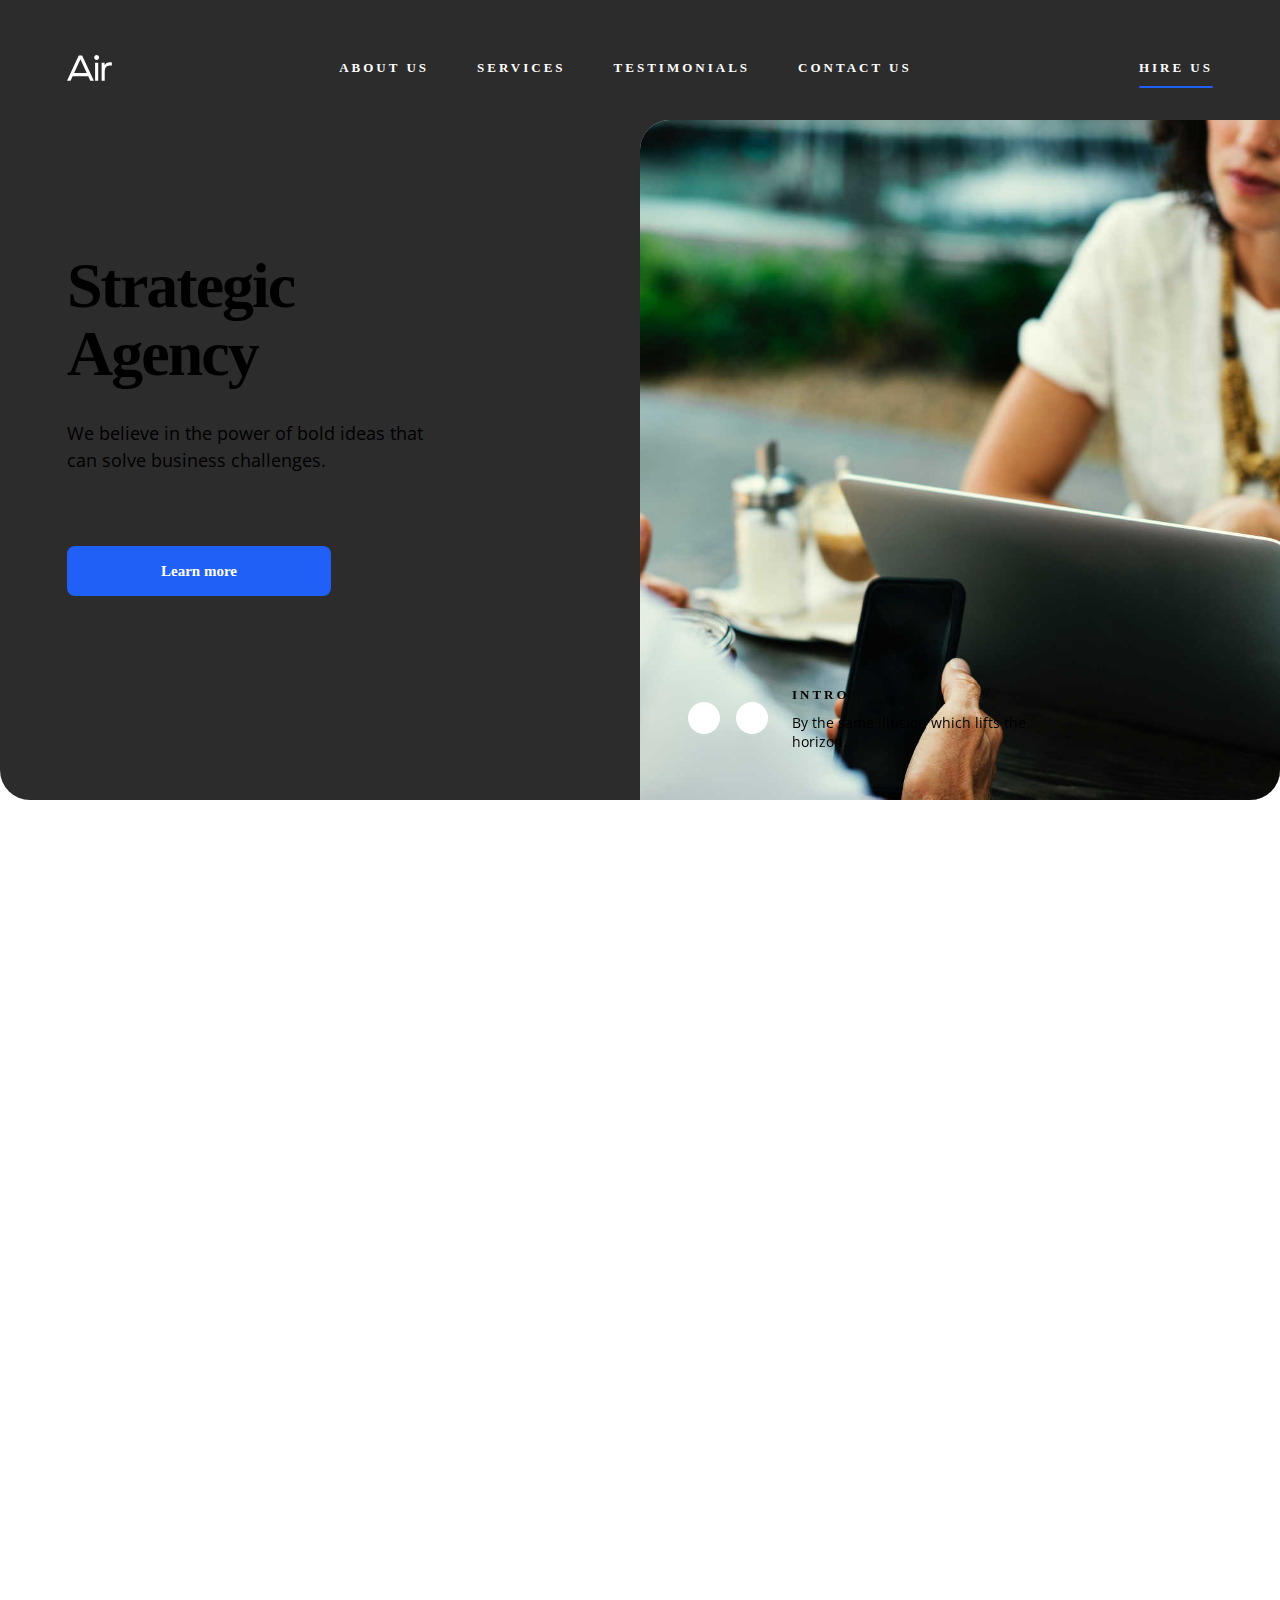
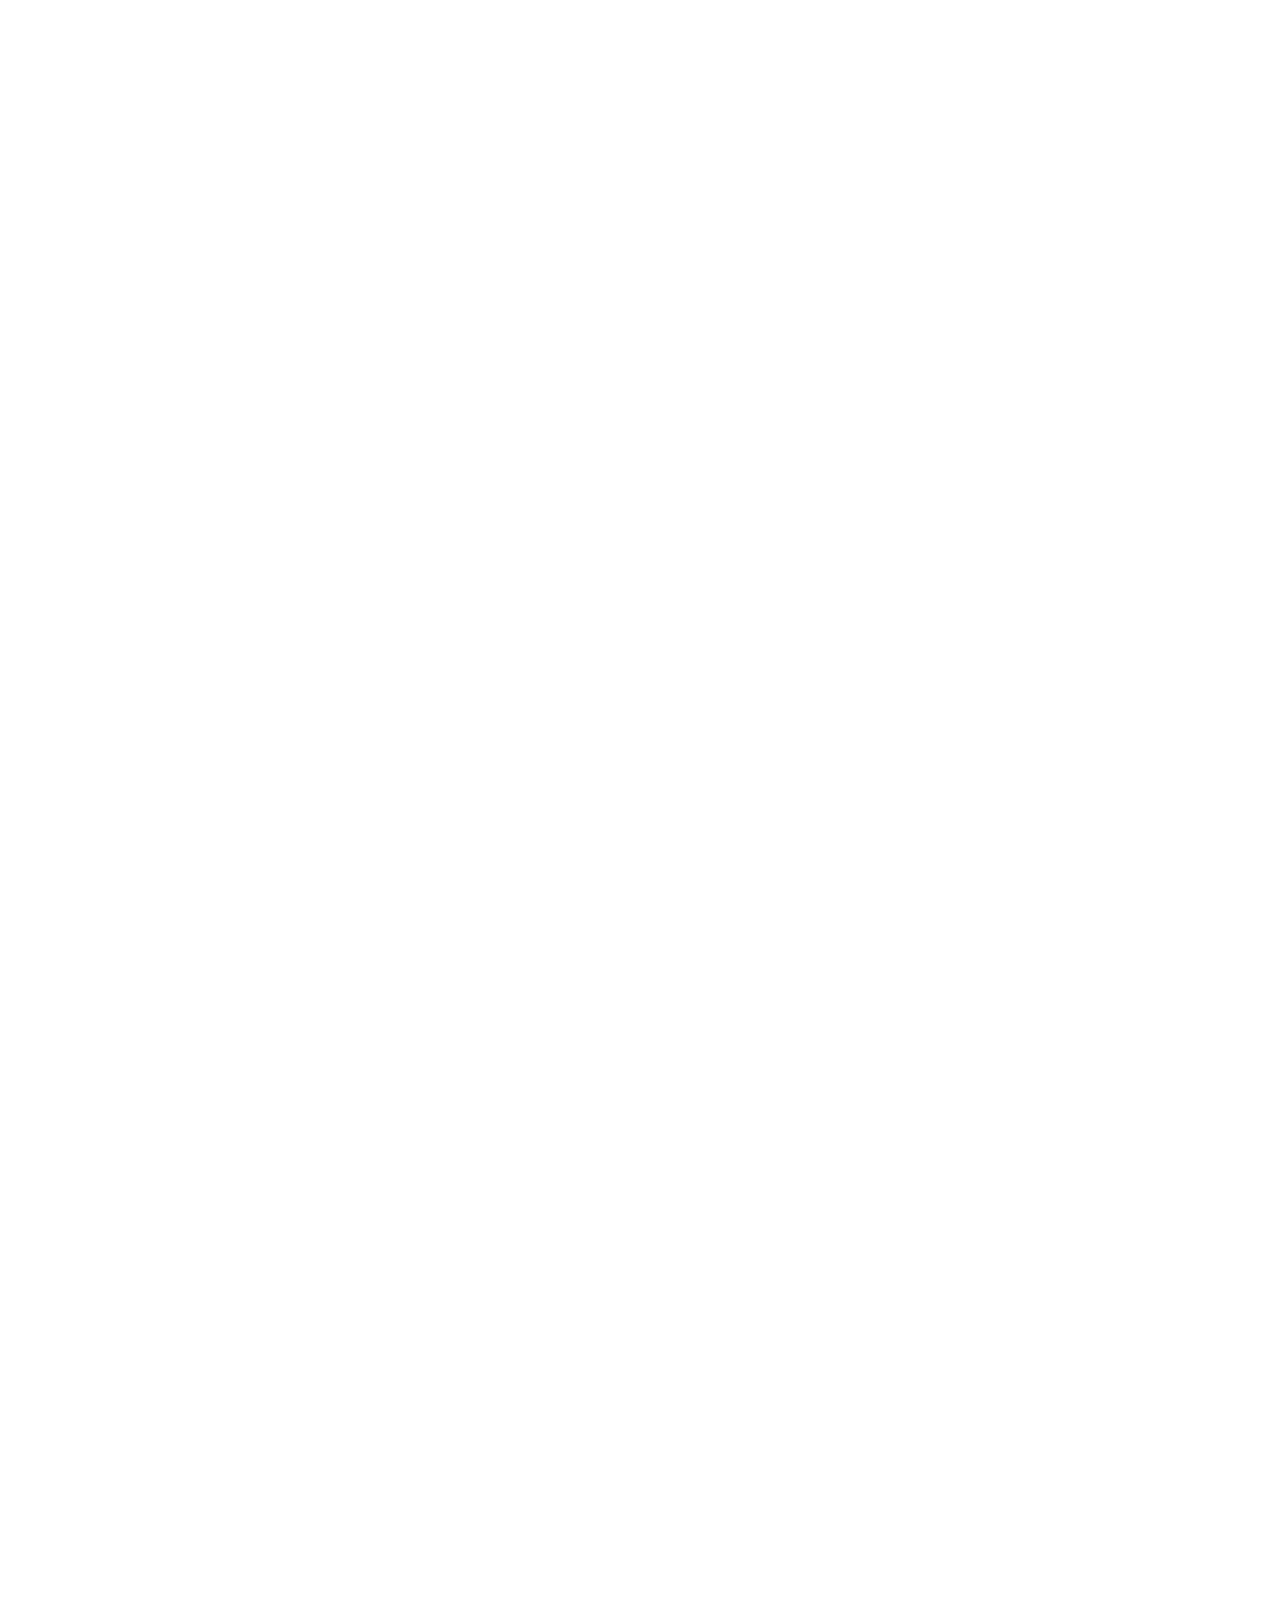
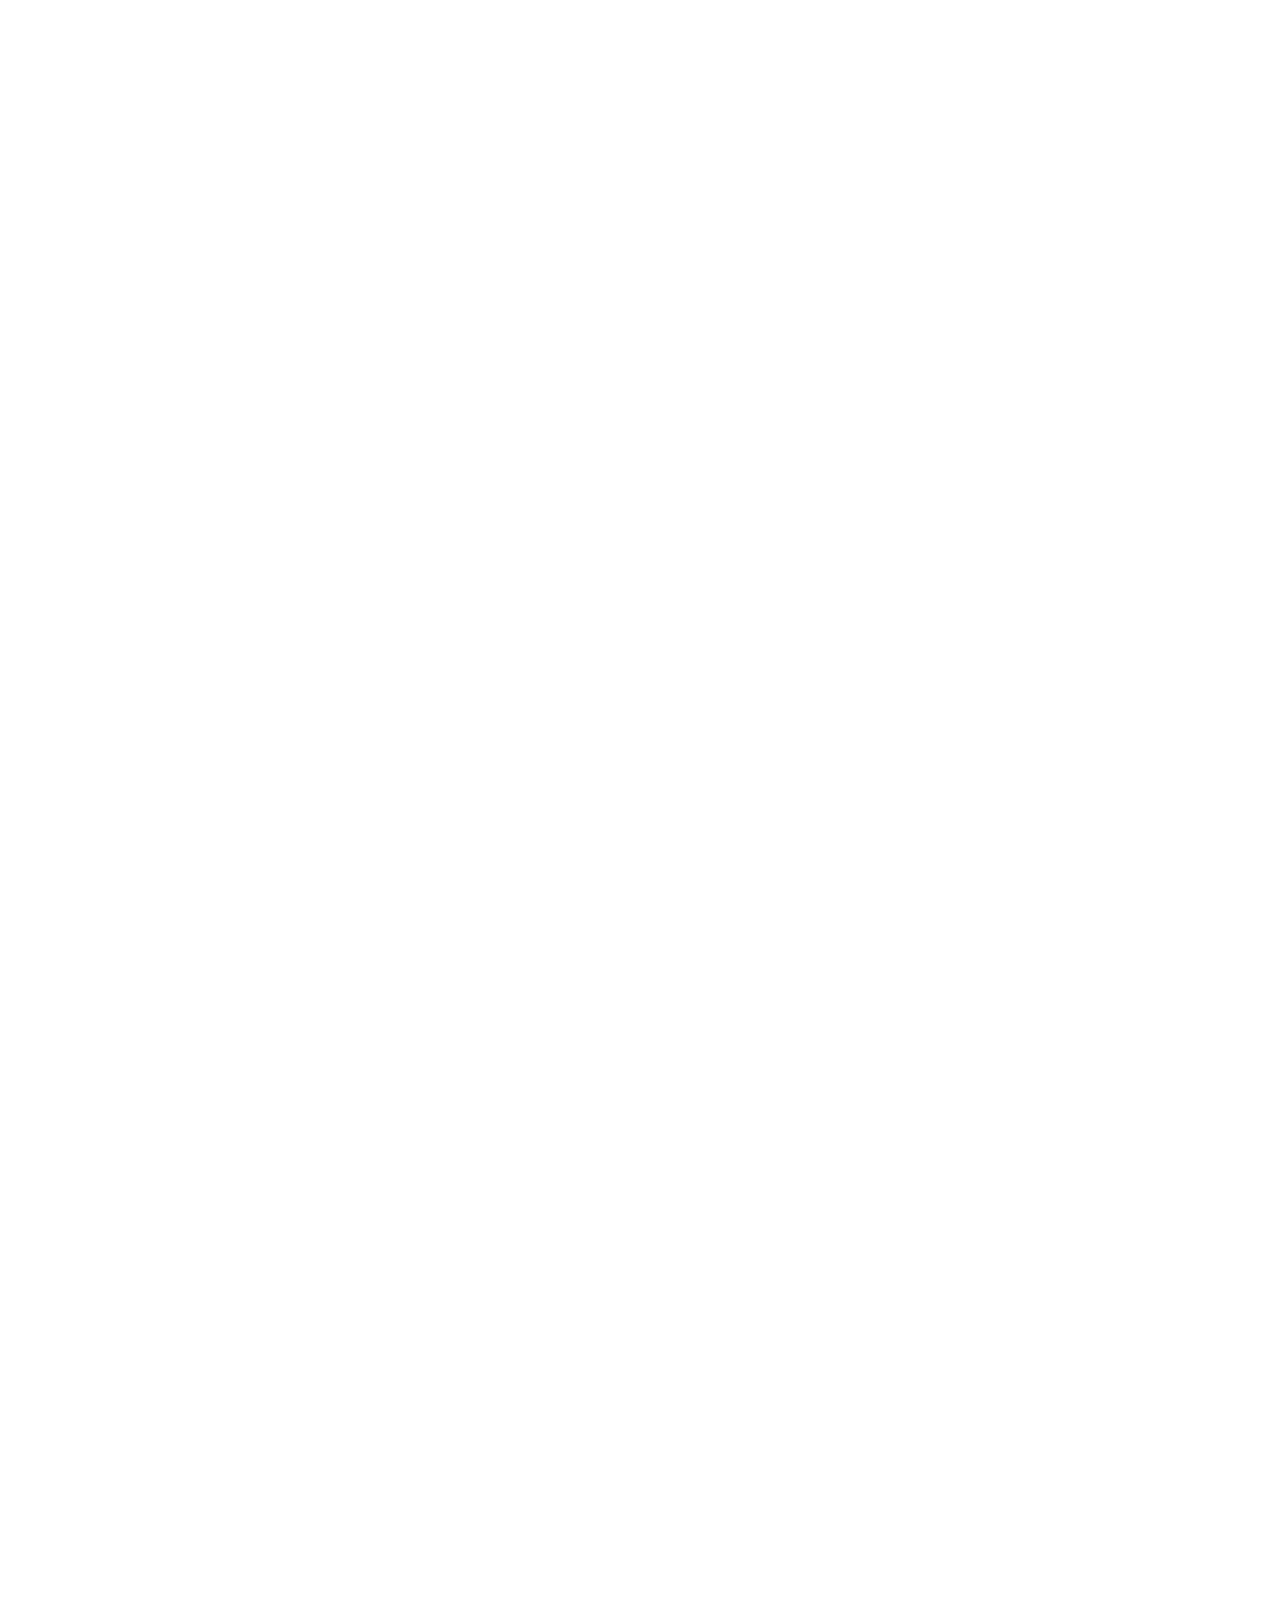
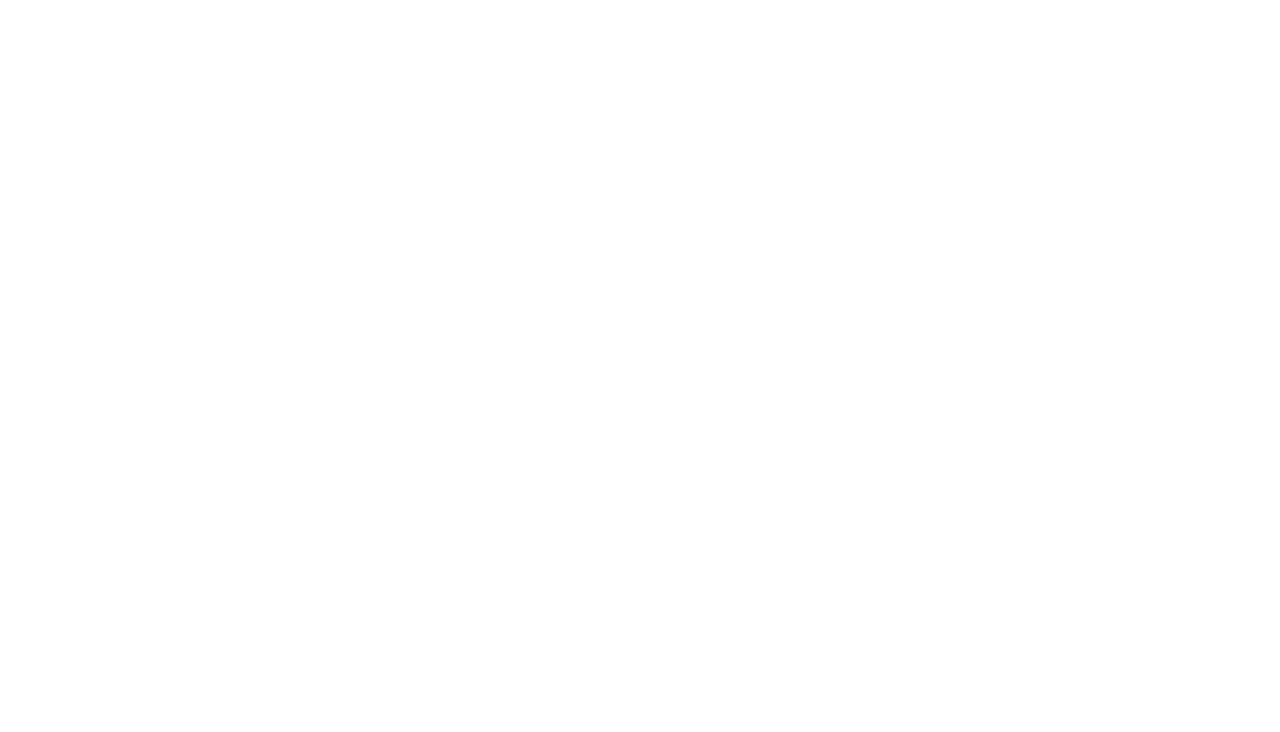
<file: index.html>
<!DOCTYPE html><html lang="en"><head><meta charset="UTF-8"><meta name="viewport" content="width=device-width, initial-scale=1.0"><title>Dia</title><link rel="preconnect" href="https://fonts.googleapis.com"><link rel="preconnect" href="https://fonts.gstatic.com"><link href="https://fonts.googleapis.com/css2?family=Open+Sans:wght@400;600&family=Poppins:wght@600;700&display=swap" rel="stylesheet"><link rel="shortcut icon" href="dia-logo.848a9424.svg" type="image/x-icon"><link rel="stylesheet" href="https://cdn.jsdelivr.net/npm/swiper@8/swiper-bundle.min.css"><link href="https://unpkg.com/aos@2.3.1/dist/aos.css" rel="stylesheet"><link rel="stylesheet" href="main.5cb289ab.css"></head><body class="page__body"> <header class="page__header header page__section" id="home" data-aos="new-animation"> <div class="container"> <div class="header__content"> <div class="header__top"> <div class="header__top-left"> <a href="#" class="logo"> <img src="Air.71e8cf13.svg" alt="Air" class="logo__image"> </a> <a href="#menu" class="icon icon--burger"></a> </div> <ul class="header__list"> <li class="header__item"> <a href="#about-us" class="header__link">About us</a> </li> <li class="header__item"> <a href="#services" class="header__link">Services</a> </li> <li class="header__item"> <a href="#testimonials" class="header__link">Testimonials</a> </li> <li class="header__item"> <a href="#contact-us" class="header__link">Contact Us</a> </li> </ul> <a href="#form" class="header__link header__link--underscore">Hire us</a> </div> <h1 class="header__title">Strategic Agency</h1> <p class="header__description"> We believe in the power of bold ideas that can solve business challenges. </p> <a href="#learn-more" class="button header__button"> Learn more </a> </div> </div> <div class="swiper slider header__slider" id="slider"> <div class="swiper-wrapper slider__container"> <div class="swiper-slide slider__slide"> <div class="slider__image-container"> <img src="slide-img-1.0aa9c0ff.jpg" alt="Slide1" class="slider__image"> </div> </div> <div class="swiper-slide slider__slide"> <div class="slider__image-container"> <img src="slide-img-2.982173fe.jpg" alt="Slide2" class="slider__image"> </div> </div> <div class="swiper-slide slider__slide"> <div class="slider__image-container"> <img src="slide-img-3.641d474f.jpg" alt="Slide3" class="slider__image"> </div> </div> </div> <div class="slider__bottom"> <div class="slider__button-container"> <div class="slider__button--prev slider__button"></div> <div class="slider__button--next slider__button"></div> </div> <div class="wrapper"> <h2 class="slider__title">INtro</h2> <p class="slider__description"> By the same illusion which lifts the <br> horizon. </p> </div> </div> </div> </header> <nav class="menu page__menu" id="menu"> <div class="container"> <div class="menu__top"> <a href="#" class="logo"> <img src="Air.71e8cf13.svg" alt="Air" class="logo__image"> <a href="#header" class="icon icon--cross"></a> </a> </div> <ul class="menu__list"> <li class="menu__item"> <a href="#home" class="menu__link">Home</a> </li> <li class="menu__item"> <a href="#about-us" class="menu__link">About us</a> </li> <li class="menu__item"> <a href="#services" class="menu__link">Services</a> </li> <li class="menu__item"> <a href="#testimonials" class="menu__link">Testimonials</a> </li> <li class="menu__item"> <a href="#contact-us" class="menu__link">Contact Us</a> </li> </ul> <a href="tel:654 321 987" class="menu__link menu__link--action menu__link--call-us"> Call us </a> <a href="tel:654 321 987" class="menu__link menu__link--action">654 321 987</a> </div> </nav> <main class="page__main"> <section class="page__section about" id="about-us"> <div class="container"> <h3 class="page__section-title" data-aos="fade-up" data-aos-anchor-placement="bottom-bottom"> Who we are </h3> <p class="page__section-description" data-aos="fade-up" data-aos-anchor-placement="bottom-bottom"> We embrace a strategic approach to creative ideas. We are interested in people and human relationships. This is the main thing you need to know about us. We believe in the power of bold ideas that can solve business challenges. </p> </div> </section> <section class="page__section expertise" id="learn-more" data-aos="fade-up"> <div class="container"> <div class="expertise__content"> <h2 class="expertise__title">Our expertise</h2> <div class="expertise__info-container"> <div class="expertise-card expertise__item" data-aos="flip-left" data-aos-anchor-placement="top-bottom"> <div class="expertise-card__image-container"> <img src="what-we-do-1.16002575.jpg" alt="Branding"> </div> <h4 class="expertise-card__title">Branding</h4> <p class="expertise-card__description"> We create additional value for companies, products, services as well as verbal and visual ways to deliver it to the audience. </p> </div> <div class="expertise-card expertise__item" data-aos="flip-left" data-aos-anchor-placement="top-bottom"> <div class="expertise-card__image-container"> <img src="what-we-do-2.0411a9be.jpg" alt="Communication"> </div> <h4 class="expertise-card__title">Communication</h4> <p class="expertise-card__description"> We strive to create communications that can increase media performance. We use everything — words, meanings, stories, art, movies. </p> </div> <div class="expertise-card expertise__item" data-aos="flip-left" data-aos-anchor-placement="top-bottom"> <div class="expertise-card__image-container"> <img src="what-we-do-3.74f15f36.jpg" alt="Strategy"> </div> <h4 class="expertise-card__title">Strategy</h4> <p class="expertise-card__description"> We create business growth strategies, from the moment of its birth to the achievement of the necessary business indicators. </p> </div> </div> </div> </div> </section> <section class="page__section services page__section--services" id="services"> <div class="container container--width"> <div class="services__text-block" data-aos="zoom-in-right"> <h2 class="services__title">Services</h2> <h3 class="services__second-title page__section-title">Air is a full service creative agency</h3> <p class="services__description"> Deep analytics, strong strategy and bright creative ideas. <br><br> We are sure that first-rate job is possible only if all three components are united. </p> </div> <div class="services__blocks" data-aos="new-animation"> <div class="services__blocks-wrapper"> <article class="process services__item"> <h4 class="process__title">001</h4> <p class="process__description"> Brand Development <br> Copywriting <br> Logo & Webite Design <br> Packaging </p> <a href="#learn-more" class="process__link">Learn more</a> </article> <article class="process services__item"> <h4 class="process__title">002</h4> <p class="process__description"> Сontent Production<br> Graphic Design<br> Video Production<br> Post Production </p> <a href="#learn-more" class="process__link">Learn more</a> </article> </div> <div class="services__blocks-wrapper services__blocks-wrapper--right"> <article class="process services__item"> <h4 class="process__title">003</h4> <p class="process__description"> Marketing Strategy<br> Email Marketing<br> Paid Advertising<br> Blog Content & SEO </p> <a href="#learn-more" class="process__link">Learn more</a> </article> <article class="process services__item"> <h4 class="process__title">004</h4> <p class="process__description"> Digital Communications <br> Influencer Marketing<br> Product Placements<br> Strategic Partnerships </p> <a href="#learn-more" class="process__link">Learn more</a> </article> </div> </div> </div> </section> <section class="page__section testimonials" id="testimonials"> <div class="container"> <div class="testimonials__content"> <div class="testimonials__text-block" data-aos="zoom-in-right"> <h2 class="testimonials__title">Testimonials</h2> <h3 class="testimonials__second-title page__section-title">What people say</h3> </div> <div class="testimonials__cards" data-aos="flip-left" data-aos-easing="ease-out-cubic" data-aos-duration="500"> <article class="card testimonials__card"> <div class="card__image-wrapper"> <div class="card__item card__item--1"></div> <div class="card__item card__item--2"></div> <div class="card__image-container"> <img src="testimonial-ava-1.6f1fe778.jpg" alt="Tal Gilad" class="card__image"> </div> </div> <p class="card__description"> AIR’s ideas are refreshing and out of the box. Authentic team that focuses on the important path of the brand. </p> <p class="card__name">Tal Gilad</p> <p class="card__profession">Teach for America</p> </article> <article class="card testimonials__card"> <div class="card__image-wrapper"> <div class="card__item card__item--1"></div> <div class="card__item card__item--2"></div> <div class="card__image-container"> <img src="testimonial-ava-2.7495f7c3.jpg" alt="Azadeh Hawkins" class="card__image"> </div> </div> <p class="card__description"> AIR is an exceptional agency that leads with creative talent, first-class account servicing. </p> <p class="card__name">Azadeh Hawkins</p> <p class="card__profession">Hawkins Consulting</p> </article> <article class="card testimonials__card"> <div class="card__image-wrapper"> <div class="card__item card__item--1"></div> <div class="card__item card__item--2"></div> <div class="card__image-container"> <img src="testimonial-ava-3.cd95efc1.jpg" alt="Michel Grover" class="card__image"> </div> </div> <p class="card__description"> AIR raises the agency bar to stratospheric heights on both creative output and client service. </p> <p class="card__name">Michel Grover</p> <p class="card__profession">Hulu</p> </article> </div> </div> </div> </section> <section class="page__section apply" data-aos="fade-up"> <div class="container" data-aos="new-animation"> <h2 class="apply__title">Vision, Passion, Results</h2> <p class="apply__description page__section-description"> We are sure that first-rate job is possible only if all three components are united. </p> <a href="#form" class="button apply__button">Apply</a> </div> </section> </main> <footer class="page__footer footer" data-aos="fade-up" data-aos-anchor-placement="top-bottom"> <div class="container"> <div class="footer__container-desktop page__footer-section" data-aos="new-animation"> <form action="#" method="post" class="form footer__form page__footer-section" id="form"> <h2 class="form__title footer__form-title"> Send us a message </h2> <input type="email" class="form__field footer__form-field" placeholder="Your e-mail" required> <input type="text" class="form__field footer__form-field" placeholder="Your name" required> <textarea name="message" placeholder="Your message" class="form__field form__field--textarea footer__form-field" minlength="160"></textarea> <button class="button form__button">Send</button> </form> <div class="contact-us page__footer-section" id="contact-us"> <h2 class="contact-us__title">Contact us</h2> <div class="contact-us__info-container"> <h3 class="contact-us__info-title">Call us</h3> <a href="tel:654 321 987" class="contact-us__info-description"> 654 321 987 </a> </div> <div class="contact-us__info-container"> <h3 class="contact-us__info-title">Visit us</h3> <a href="https://goo.gl/maps/A97ygV1aTYZCSbAY7" target="_blank" class="contact-us__info-description"> 2905 West Drive, Buffalo Grove </a> </div> <div class="contact-us__info-container"> <h3 class="contact-us__info-title">our socials</h3> <div class="contact-us__info-description-container"> <a href="#facebook" class="contact-us__info-description" target="_blank"> <div class="contact-us__info-image contact-us__info-image--facebook"> </div> </a> <a href="#twitter" class="contact-us__info-description" target="_blank"> <div class="contact-us__info-image contact-us__info-image--twitter"></div> </a> <a href="#instagram" class="contact-us__info-description" target="_blank"> <div class="contact-us__info-image contact-us__info-image--instagram"></div> </a> </div> </div> </div> </div> <div class="footer__navigation" data-aos="new-animation" data-aos-anchor-placement="top-bottom"> <a href="#" class="logo footer__logo"> <img src="Air.71e8cf13.svg" alt="Air logo" class="logo__image"> </a> <nav class="footer-nav"> <ul class="footer-nav__list"> <li class="footer-nav__item"> <a href="#about-us" class="footer-nav__link">About us</a> </li> <li class="footer-nav__item"> <a href="#home" class="footer-nav__link">Home</a> </li> <li class="footer-nav__item"> <a href="#learn-more" class="footer-nav__link">Work</a> </li> <li class="footer-nav__item"> <a href="#services" class="footer-nav__link">Services</a> </li> <li class="footer-nav__item"> <a href="#contact-us" class="footer-nav__link">Contact Us</a> </li> </ul> </nav> </div> </div> </footer> <script src="https://unpkg.com/aos@2.3.1/dist/aos.js"></script> <script src="https://cdn.jsdelivr.net/npm/swiper@8/swiper-bundle.min.js"></script> <script>AOS.init(),new Swiper(".slider",{effect:"fade",slidesPerView:1,spaceBetween:30,speed:1e3,allowTouchMove:!1,loop:!0,navigation:{nextEl:".slider__button--next",prevEl:".slider__button--prev"},autoplay:{delay:5e3,disableOnInteraction:!1,reverseDirection:!0}});</script> <script type="text/javascript" src="main.6c7e9793.js"></script> </body></html>
</file>
<file: main.5cb289ab.css>
[data-aos=new-animation]{opacity:0;transition:opacity .3s}[data-aos=new-animation].aos-animate{opacity:1}a,abbr,applet,article,big,blockquote,body,button,canvas,cite,code,del,details,dfn,div,em,embed,fieldset,figure,footer,form,h1,h2,h3,h4,h5,h6,header,html,img,label,legend,li,nav,ol,p,pre,q,s,section,span,strong,ul{margin:0;padding:0;border:0;font-size:100%;vertical-align:baseline}*{box-sizing:border-box}ol,ul{list-style:none}a{text-decoration:none}.page{color:#fff;font-family:Poppins,sans-serif;background-color:#f2f6fa;scroll-behavior:smooth}.page__body--with-menu{overflow:hidden}.page__menu{position:fixed;top:0;left:0;right:0;transform:translateX(-100%);transition:transform .3s}.page__menu:target{transform:translateX(0)}.page__section{margin-bottom:120px}@media (min-width:640px){.page__section{margin-bottom:148px}}@media (min-width:1024px){.page__section--services{margin-bottom:280px}}.page__section-title{color:#253757;font-weight:600;font-size:32px;line-height:150%;text-align:center;margin-bottom:24px}@media (min-width:640px){.page__section-title{margin-bottom:16px}}.page__section-description{font-family:Open Sans,sans-serif;font-weight:600;font-size:22px;line-height:150%;text-align:center;color:#6c788b;max-width:558px;margin:0 auto}@media (min-width:1024px){.page__section-description{max-width:716px}}.page__footer-section:not(:last-child){margin-bottom:80px}@media (min-width:640px){.page__footer-section:not(:last-child){margin-bottom:120px}}@media (min-width:1024px){.page__footer-section:not(:last-child){margin-bottom:50px}}.card{position:relative;display:flex;flex-direction:column;align-items:center;padding:76px 42px 32px;--image-size:110px;background-color:#fff;box-shadow:0 9px 18px rgba(37,41,49,.03);border-radius:16px}.card__image-wrapper{position:relative;margin-bottom:100px}@media (min-width:640px){.card__image-wrapper{margin-bottom:120px}}.card__item{position:absolute;width:110px;height:45px;top:0;left:0;content:"";background:#2060f6;border-radius:12px;transform:rotate(-60deg)}@media (min-width:640px){.card__item{width:139px;height:56px}}@media (min-width:1024px){.card__item{width:110px;height:45px}}@media (min-width:1600px){.card__item{width:139px;height:56px}}.card__item--1{top:-4%;left:-35%}.card__item--2{top:65%;left:35%}.card__image-container{position:relative;width:var(--image-size);height:var(--image-size);overflow:hidden;border-radius:50%;z-index:2}@media (min-width:640px){.card__image-container{--image-size:140px}}@media (min-width:1024px){.card__image-container{--image-size:110px}}@media (min-width:1600px){.card__image-container{--image-size:140px}}.card__image{display:block;width:100%;height:100%;object-fit:cover;object-position:center}.card__description{position:relative;margin-bottom:16px;font-family:Open Sans,sans-serif;font-weight:600;font-size:13px;line-height:150%;color:#6c788b;text-align:center}@media (min-width:1024px){.card__description{max-width:190px}}@media (min-width:1600px){.card__description{max-width:250px}}.card__description:before{position:absolute;content:"";top:-30px;left:50%;display:block;width:20px;height:20px;transform:translateX(-50%);background-image:url(quotes.9c09af89.svg);background-position:50%;background-repeat:no-repeat}@media (min-width:640px){.card__description:before{top:-38px}}.card__name{font-family:Open Sans,sans-serif;font-weight:600;font-size:13px;line-height:150%;color:#253757;margin-bottom:4px}.card__profession{font-weight:700;font-size:13px;line-height:20px;letter-spacing:3px;text-transform:uppercase;text-align:center;color:#c0cdd7}.container{--width-paddings:20px;max-width:1146px;margin:0 auto;padding:0 var(--width-paddings)}@media (min-width:640px){.container{--width-paddings:42px}}@media (min-width:1024px){.container{--width-paddings:55px}}@media (min-width:1256px){.container{--width-paddings:0}}@media (min-width:640px){.container--width{max-width:640px}}@media (min-width:1024px){.container--width{max-width:1146px;display:flex;justify-content:space-between}}.header{position:relative;background-color:#2c2c2c;height:900px;border-bottom-left-radius:30px;border-bottom-right-radius:30px}@media (min-width:1024px){.header{height:800px}}.header__top{display:flex;align-items:center;padding:20px 0 48px;justify-content:space-between}@media (min-width:640px){.header__top{padding-bottom:56px}}@media (min-width:1024px){.header__top{padding:48px 0 164px}}.header__top-left{display:flex;align-items:flex-end;gap:32px}@media (min-width:1024px){.header__top-left{align-items:center}}.header__list{display:none;gap:48px}@media (min-width:1024px){.header__list{display:flex}}.header__link{position:relative;padding:10px 0;color:#fff;font-weight:700;font-size:13px;line-height:150%;letter-spacing:3px;text-transform:uppercase;transition:color .3s}.header__link:hover{color:#c5c5c5}.header__link--underscore:after{position:absolute;bottom:0;display:block;width:100%;content:"";border-bottom:2px solid #2060f6;border-radius:4px}.header__title{padding-bottom:32px;font-weight:600;font-size:52px;line-height:120%;letter-spacing:-2px}@media (min-width:640px){.header__title{font-size:64px;line-height:68px}}@media (min-width:1024px){.header__title{max-width:292px}}.header__description{padding-bottom:72px;font-family:Open Sans,sans-serif;font-weight:400;font-size:18px;line-height:150%;max-width:360px}.header__button{max-width:280px}@media (min-width:640px){.header__button{max-width:50%}}@media (min-width:1024px){.header__button{max-width:264px}}.header__slider{position:absolute;right:0;left:0;bottom:0}@media (min-width:1024px){.header__slider{right:0;bottom:0;left:50%}}@media (min-width:1600px){.header__slider{left:56%}}.icon,.logo__image{display:block}.icon{background-size:contain;background-position:50%;background-repeat:no-repeat}@media (min-width:1024px){.icon{display:none}}.icon:after{display:block;width:18px;height:18px;content:""}.icon--burger{background-image:url(burger.f1d9fdf3.svg)}.icon--cross{background-image:url(close-burger.9b7a25dc.svg)}.button{display:flex;justify-content:center;align-items:center;height:50px;color:#fff;font-weight:600;font-size:15px;line-height:22px;background-color:#2060f6;border-radius:8px;cursor:pointer;transition:background-color .3s}.button:hover{background-color:#144ed4}.slider{--slider-height:390px;--slider-button-size:32px}.slider--with-menu{visibility:hidden}.slider__image-container{position:relative;overflow:hidden;min-height:var(--slider-height);max-height:var(--slider-height)}@media (min-width:1024px){.slider__image-container{--slider-height:680px}}.slider__image-container:after{content:"";display:block;padding-bottom:100%}.slider__image{position:absolute;display:block;width:100%;height:100%;object-fit:cover;object-position:center;border-radius:30px}@media (min-width:1024px){.slider__image{border-top-right-radius:0;border-bottom-left-radius:0}}.slider__bottom{position:absolute;bottom:20px;left:20px;z-index:1}@media (min-width:640px){.slider__bottom{left:42px;bottom:32px}}@media (min-width:1024px){.slider__bottom{display:flex;align-items:center;left:48px;bottom:48px;gap:24px}}.slider__button-container{display:flex;width:max-content;gap:16px;margin-bottom:16px}@media (min-width:1024px){.slider__button-container{margin-bottom:0}}.slider__button{cursor:pointer;border:1px solid transparent;position:relative;display:block;height:var(--slider-button-size);width:var(--slider-button-size);outline:none;background-color:#fff;border-radius:50%;transition:background-color .3s,border-color .3s}.slider__button:after{position:absolute;display:block;content:"";top:10px;left:12px;width:6px;height:10px}.slider__button:hover{background-color:#f2f2f2}.slider__button:focus{border-color:#2060f6}.slider__button--prev:after{background-image:url(arrow-left.20a82d58.svg)}.slider__button--next:after{background-image:url(arrow-right.73445a2e.svg)}.slider__title{margin-bottom:8px;font-weight:700;font-size:13px;line-height:20px;letter-spacing:3px;text-transform:uppercase}.slider__description{font-family:Open Sans,sans-serif;font-style:normal;font-weight:400;font-size:14px;line-height:140%}.menu{height:100vh;background-color:#2c2c2c}.menu__top{display:flex;align-items:center;padding:20px 0 48px;justify-content:space-between}@media (min-width:640px){.menu__top{padding-bottom:56px}}@media (min-width:1024px){.menu__top{padding:48px 0 164px}}.menu__list{margin-bottom:40px}.menu__link{color:#fff;font-weight:700;font-size:18px;line-height:150%;letter-spacing:3px;text-transform:uppercase}.menu__link--action{display:block;width:max-content;padding:5px 0;font-size:14px;color:#fff}.menu__link--action:not(:last-child){margin-bottom:10px}.menu__link--call-us{border-bottom:2px solid #fff}.menu__item:not(:last-child){margin-bottom:20px}.expertise{background-color:#fff;border-radius:30px;padding:72px 0}@media (min-width:640px){.expertise{padding:128px 0}}.expertise__title{margin-bottom:56px;color:#253757;font-weight:600;font-size:44px;line-height:120%;text-align:center}@media (min-width:640px){.expertise__title{margin-bottom:64px;font-size:52px;line-height:150%}}@media (min-width:1024px){.expertise__info-container{display:flex;justify-content:space-between}}.expertise__item:hover{transform:scale(1.1)}@media (min-width:640px){.expertise__item:hover{transform:scale(1.2)}}.expertise__item:not(:last-child){margin-bottom:56px}@media (min-width:640px){.expertise__item:not(:last-child){margin-bottom:72px}}@media (min-width:1024px){.expertise__item:not(:last-child){margin-bottom:0}}.expertise-card{display:flex;flex-direction:column;align-items:center;--card-size:166px}.expertise-card__image-container{width:var(--card-size);height:var(--card-size);border-radius:16px;overflow:hidden;margin-bottom:32px}.expertise-card__image-container img{transition:transform .3s}.expertise-card__image-container:hover img{transform:scale(1.2)}.expertise-card__title{font-weight:600;font-size:20px;line-height:140%;color:#253757;margin-bottom:16px}.expertise-card__description{font-family:Open Sans,sans-serif;font-weight:400;font-size:14px;line-height:150%;color:#6c788b;max-width:280px;text-align:center}@media (min-width:640px){.expertise-card__description{max-width:362px}}@media (min-width:1024px){.expertise-card__description{max-width:214px}}@media (min-width:1280px){.expertise-card__description{max-width:264px}}.services__text-block{margin:0 auto 48px;max-width:280px}@media (min-width:640px){.services__text-block{margin:0 0 56px;width:max-content}}@media (min-width:1024px){.services__text-block{padding-top:102px}}.services__title{font-weight:700;font-size:13px;line-height:20px;letter-spacing:3px;text-transform:uppercase;color:#c0cdd7;margin-bottom:16px}.services__second-title{max-width:280px;text-align:left;margin-bottom:24px}.services__description{font-family:Open Sans,sans-serif;font-size:14px;line-height:150%;color:#6c788b}@media (min-width:640px){.services__description{max-width:264px}}@media (min-width:640px){.services__blocks{justify-content:center;display:flex;gap:24px}}@media (min-width:1024px){.services__blocks{transform:translateY(25%)}}.services__blocks-wrapper{margin-bottom:24px}@media (min-width:640px){.services__blocks-wrapper--right{transform:translateY(-25%)}}.services__item{margin:0 auto}.services__item:not(:last-child){margin-bottom:24px}.process{min-width:264px;max-width:280px;padding:32px 32px 42px;background-color:#fff;border-radius:16px;box-shadow:0 9px 18px rgba(37,41,49,.03);transition:transform .3s}.process:hover{transform:scale(1.1)}.process__title{position:relative;display:flex;justify-content:center;align-items:center;width:46px;height:24px;font-weight:600;font-size:13px;line-height:20px;color:#2060f6;margin-bottom:24px}.process__title:after{position:absolute;display:block;width:46px;height:24px;top:0;left:0;content:"";background-color:#2060f6;opacity:.1;border-radius:23px}.process__description{font-family:Open Sans,sans-serif;font-weight:600;font-size:13px;line-height:150%;color:#6c788b;margin-bottom:40px}.process__link{position:relative;padding-left:56px;font-weight:600;font-size:15px;line-height:22px;color:#334563}.process__link:before{position:absolute;display:block;width:40px;height:40px;top:-8px;left:0;content:"";background-image:url(Arrow.fefcb4bb.svg);background-repeat:no-repeat;background-size:cover;transition:transform .3s}.process__link:hover:before{transform:scale(1.2)}.testimonials__text-block{max-width:280px;margin:0 auto}@media (min-width:640px){.testimonials__text-block{margin:0}}.testimonials__title{font-weight:700;font-size:13px;line-height:20px;letter-spacing:3px;text-transform:uppercase;color:#c0cdd7;margin-bottom:6px}.testimonials__second-title{margin-bottom:48px;text-align:start}@media (min-width:640px){.testimonials__second-title{max-width:180px;margin-bottom:56px}}@media (min-width:1024px){.testimonials__second-title{margin-bottom:85px}}@media (min-width:1024px){.testimonials__cards{display:flex;gap:20px;justify-content:space-between}}@media (min-width:1600px){.testimonials__cards{gap:30px}}.testimonials__card{transition:transform .3s}.testimonials__card:hover{transform:scale(1.1)}@media (min-width:1024px){.testimonials__card{width:362px}}@media (min-width:1600px){.testimonials__card{padding-top:87px}}.testimonials__card:not(:last-child){margin-bottom:24px}@media (min-width:640px){.testimonials__card:not(:last-child){margin-bottom:30px}}@media (min-width:1024px){.testimonials__card:not(:last-child){margin-bottom:0}}.apply{padding:72px 0;background-color:#fff}@media (min-width:640px){.apply{padding:200px 0;background-image:url(shapes-small.b10e33dc.svg);background-repeat:no-repeat;background-position:top 65px left 53%}}@media (min-width:1024px){.apply{background-image:url(Shapes.4fe94914.png)}}.apply__title{margin:0 auto 24px;color:#253757;font-weight:600;font-size:44px;line-height:120%;text-align:center;max-width:580px}@media (min-width:640px){.apply__title{font-size:52px}}@media (min-width:1024px){.apply__title{max-width:754px}}.apply__description{max-width:580px;margin:0 auto 56px}@media (min-width:1024px){.apply__description{max-width:754px}}.apply__button{margin:0 auto;max-width:280px}.form{display:grid;grid-template-columns:repeat(2,1fr);column-gap:24px}@media (min-width:640px){.form{grid-template-columns:repeat(6,1fr)}}@media (min-width:1024px){.form{grid-template-columns:repeat(12,1fr);grid-column:1/6}}.form__title{font-weight:600;font-size:32px;line-height:130%;grid-column:1/-1}@media (min-width:640px){.form__title{grid-column:1/5}}@media (min-width:1024px){.form__title{grid-column:1/-1}}.form__field{grid-column:1/-1;font-family:inherit;outline:none;height:55px;width:100%;padding:0;border:none;border-bottom:1px solid #fff;font-weight:600;font-size:15px;line-height:22px;background-color:#2c2c2c;color:#fff;transition:color .3s,background-color .3s,border-color .3s}@media (min-width:640px){.form__field{grid-column:1/5}}@media (min-width:1024px){.form__field{grid-column:1/-1}}.form__field:-webkit-autofill{box-shadow:none;-webkit-box-shadow:inset 0 0 0 50px #2c2c2c;-webkit-text-fill-color:#fff}.form__field::placeholder{color:#fff;opacity:.7;font-weight:600;font-size:15px;line-height:22px}.form__field:hover{border-color:#2060f6}.form__field:focus{border-color:#144ed4}.form__field--textarea{height:42px;font-family:inherit;resize:none}.form__button{grid-column:1/-1}@media (min-width:640px){.form__button{grid-column:1/4}}@media (min-width:1024px){.form__button{grid-column:1/-1;max-width:264px}}@media (min-width:1024px){.contact-us{grid-column:8/-1}}.contact-us__title{font-weight:600;font-size:32px;line-height:150%;margin-bottom:48px}.contact-us__info-container:not(:last-child){margin-bottom:40px}.contact-us__info-title{font-weight:700;font-size:13px;line-height:20px;letter-spacing:3px;text-transform:uppercase;opacity:.5;margin-bottom:8px}.contact-us__info-description{font-family:Open Sans,sans-serif;font-weight:600;font-size:24px;line-height:150%;color:#fff}.contact-us__info-description-container{display:flex;gap:32px}.contact-us__info-image{display:block;width:32px;height:32px;transition:background-image .3s}.contact-us__info-image--facebook{background-image:url(facebook.4e798cc3.svg)}.contact-us__info-image--facebook:hover{background-image:url(facebook-hover.a0abf271.svg)}.contact-us__info-image--twitter{background-image:url(twitter.891505fa.svg)}.contact-us__info-image--twitter:hover{background-image:url(twitter-hover.61a9ebf1.svg)}.contact-us__info-image--instagram{background-image:url(instagram.62855b74.svg)}.contact-us__info-image--instagram:hover{background-image:url(instagram-hover.9ea07e33.svg)}@media (min-width:640px){.footer-nav__list{display:flex}}.footer-nav__link{color:#fff;font-weight:700;font-size:13px;line-height:150%;letter-spacing:3px;text-transform:uppercase;transition:color .3s}.footer-nav__link:hover{color:#c5c5c5}.footer-nav__item:not(:last-child){margin-bottom:24px}@media (min-width:640px){.footer-nav__item:not(:last-child){margin-bottom:0;margin-right:40px}}.footer{padding:72px 0 80px;background-color:#2c2c2c;border-top-left-radius:30px;border-top-right-radius:30px}@media (min-width:640px){.footer{padding-top:180px}}.footer__form{margin-bottom:80px}.footer__form-title{margin-bottom:48px}.footer__form-field:nth-child(2){margin-bottom:15px}.footer__form-field:nth-child(3){margin-bottom:30px}.footer__form-field:nth-child(4){margin-bottom:56px}.footer__logo{margin-bottom:48px;display:inline-block}@media (min-width:640px){.footer__logo{margin-bottom:24px}}@media (min-width:1024px){.footer__logo{margin-bottom:0}}@media (min-width:1024px){.footer__container-desktop{display:grid;grid-template-columns:repeat(12,1fr)}}@media (min-width:1024px){.footer__navigation{display:flex;justify-content:space-between;align-items:center}}
/*# sourceMappingURL=main.5cb289ab.css.map */
</file>
